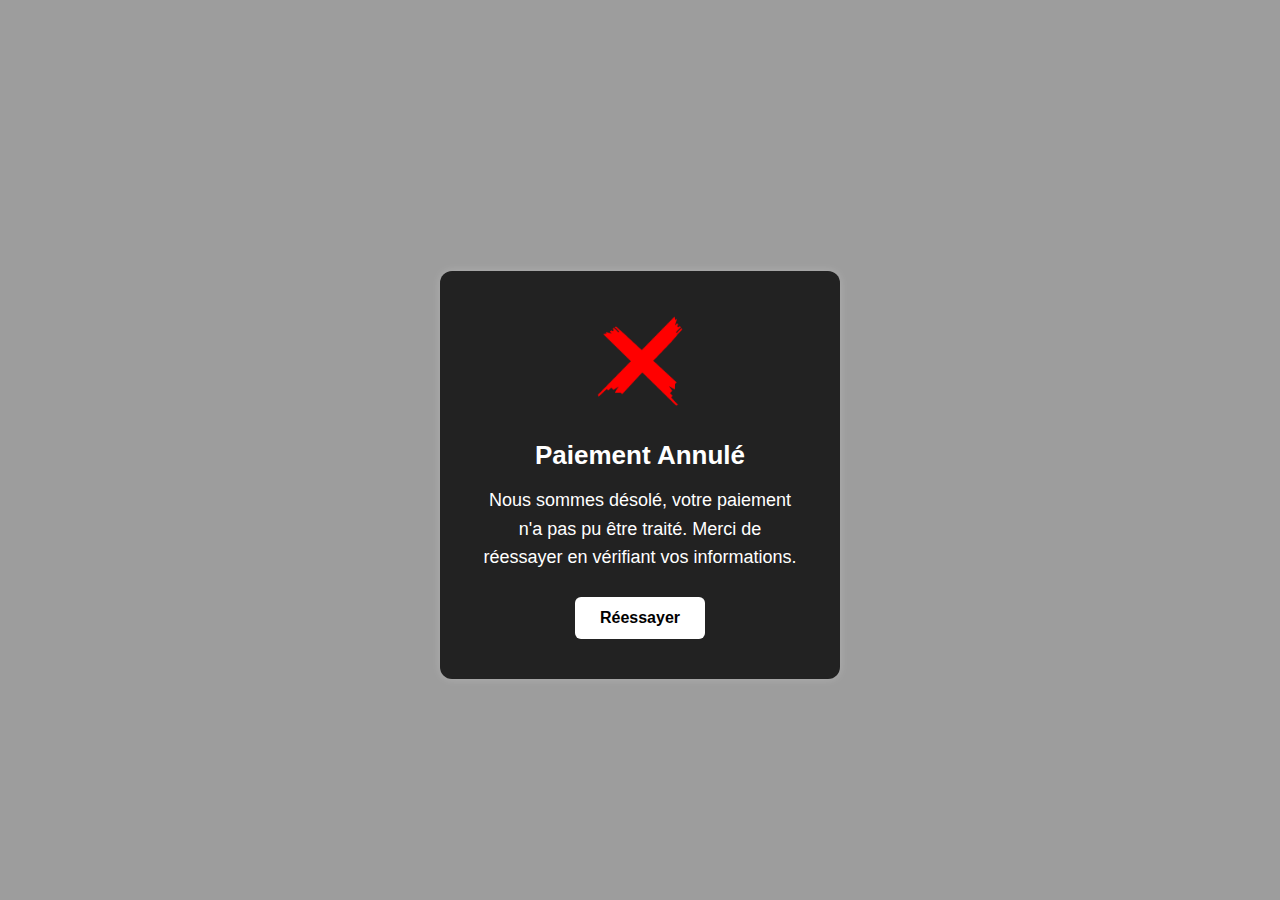
<file: cancel-formation.html>
<!DOCTYPE html>
<html lang="fr">
<head>
    <meta charset="UTF-8">
    <meta name="viewport" content="width=device-width, initial-scale=1.0">
    <link rel="stylesheet" href="cancel-formation.css">
    <link rel="icon" type="image/png" href="alkyai_logo_rounded.png">
    <title>Paiement Annulé</title>
</head>


<body>

    <div class="container">
        <img src="red-cross-mark-on-transparent-background-free-png.png" alt="Validé" class="icon">
        <h1>Paiement Annulé</h1>
        
        <p>
            Nous sommes désolé, votre paiement n'a pas pu être traité. Merci de réessayer en vérifiant vos informations. </p>
        <a href="index.html" class="btn">Réessayer</form></a>
    </div>


</body>
</html>
</file>
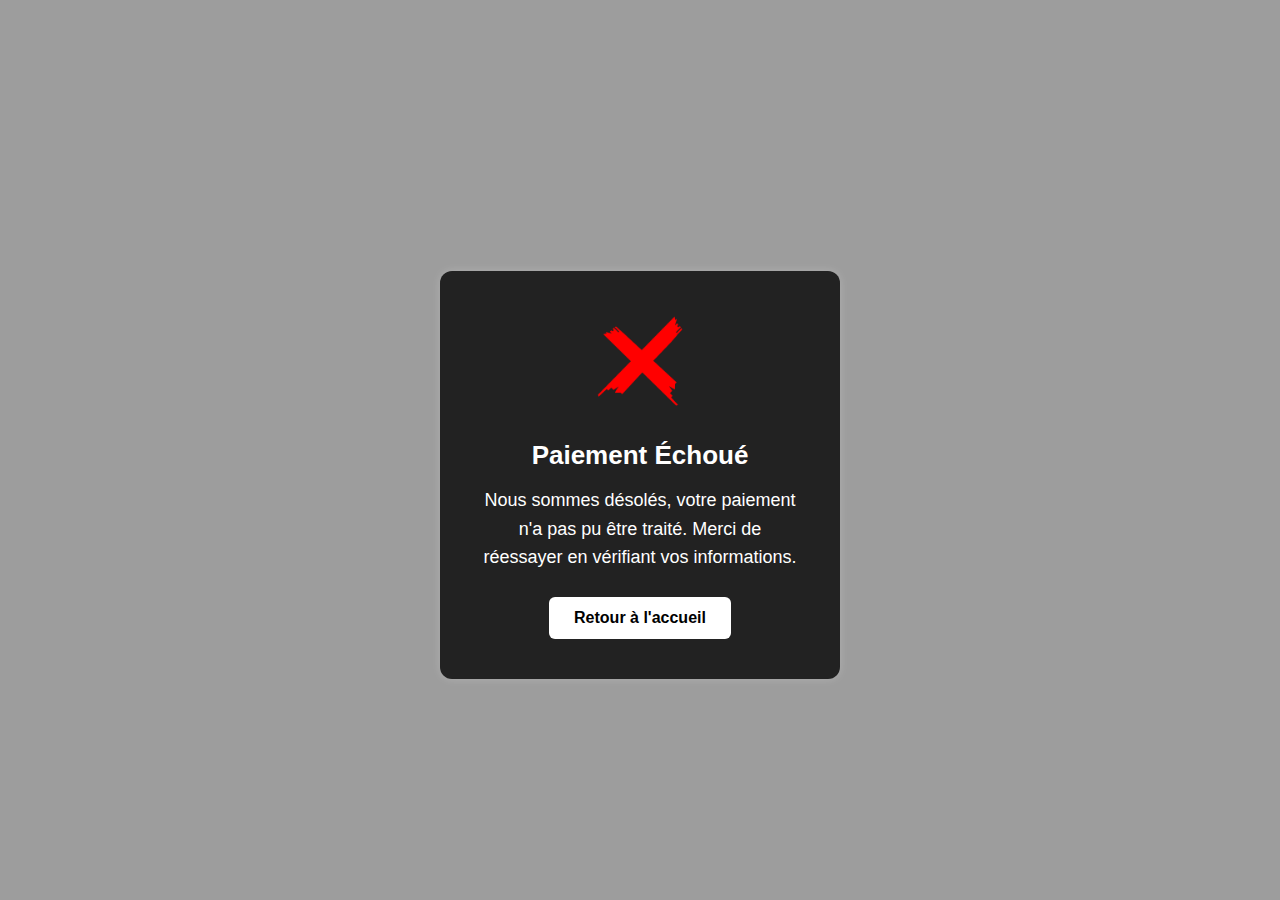
<file: cancel.html>
<!DOCTYPE html>
<html lang="fr">
<head>
    <meta charset="UTF-8">
    <meta name="viewport" content="width=device-width, initial-scale=1.0">
    <link rel="stylesheet" href="cancel.css">
    <link rel="icon" href="9448bfc1-2cb2-46be-924a-c9d4da2d4d9f.png" type="image/png">
    <title>Paiement Échoué</title>
</head>


<body>

    <div class="container">
        <img src="red-cross-mark-on-transparent-background-free-png.png" alt="Échec" class="icon">
        <h1>Paiement Échoué</h1>
        <p>Nous sommes désolés, votre paiement n'a pas pu être traité. Merci de réessayer en vérifiant vos informations.</p>
        <a href="index.html" class="btn">Retour à l'accueil</a>
    </div>


</body>
</html>
</file>
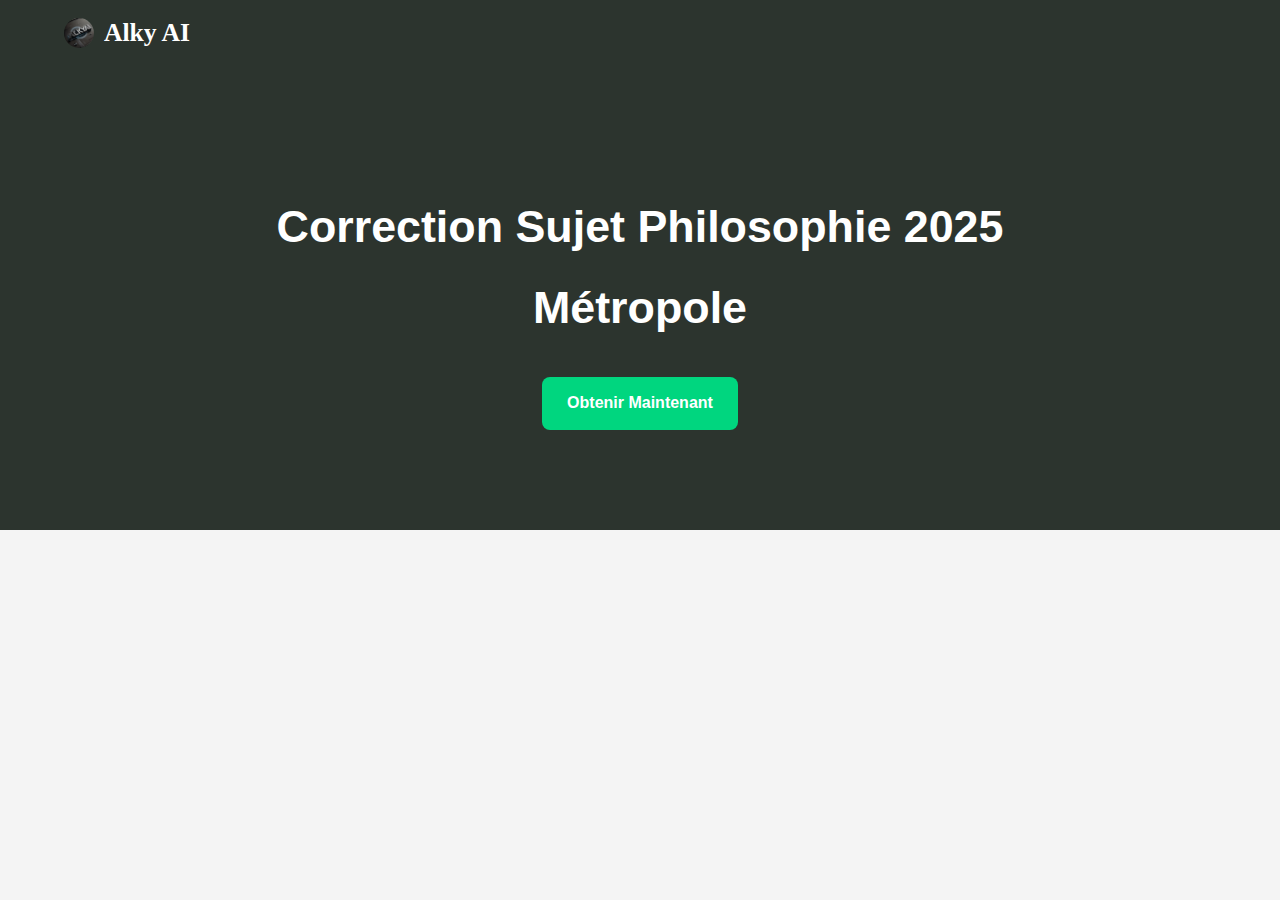
<file: formation.html>
<!DOCTYPE html>
<html lang="fr">
<head>
  <meta charset="UTF-8" />
  <meta name="viewport" content="width=device-width, initial-scale=1.0"/>
  <title>Investir dans AlkyBin</title>
  <link rel="stylesheet" href="formation.css" />
  <link rel="icon" type="image/png" href="alkyai_logo_rounded.png" />
  <script async src="https://www.googletagmanager.com/gtag/js?id=AW-16944560516"></script>
  <script>
    window.dataLayer = window.dataLayer || [];
    function gtag() { dataLayer.push(arguments); }
    gtag('js', new Date());
    gtag('config', 'AW-16944560516');
    gtag('event', 'conversion', {
      'send_to': 'AW-16944560516/APyoCLyY5q0aEITz5Y8_',
      'transaction_id': ''
    });
  </script>
</head>
<body>
  <header>
    <div class="logo">
      <a href="https://alkyai.fr" target="_blank">
        <img src="alkyai_logo_rounded.png" alt="Logo Alky AI" />
        <h1>Alky AI</h1>
      </a>
    </div>
    <div class="burger">
      <span></span><span></span><span></span>
    </div>
  
  </header>

  <section class="formation-hero centered-hero">
    <div class="centered-container">
      <h2>Correction Sujet Philosophie 2025 Métropole</h2>
      <p></p>
      <a href="paiement.html" class="cta-button">Obtenir Maintenant</a>
      <div class="image">
        
      </div>
    </div>
  </section>
  
  
  
  
  
  

  <script>
    document.addEventListener('DOMContentLoaded', function () {
      const burger = document.querySelector('.burger');
      const nav = document.querySelector('nav');
      burger.addEventListener('click', function () {
        this.classList.toggle('active');
        nav.classList.toggle('active');
      });
    });
  </script>
</body>
</html>
</file>
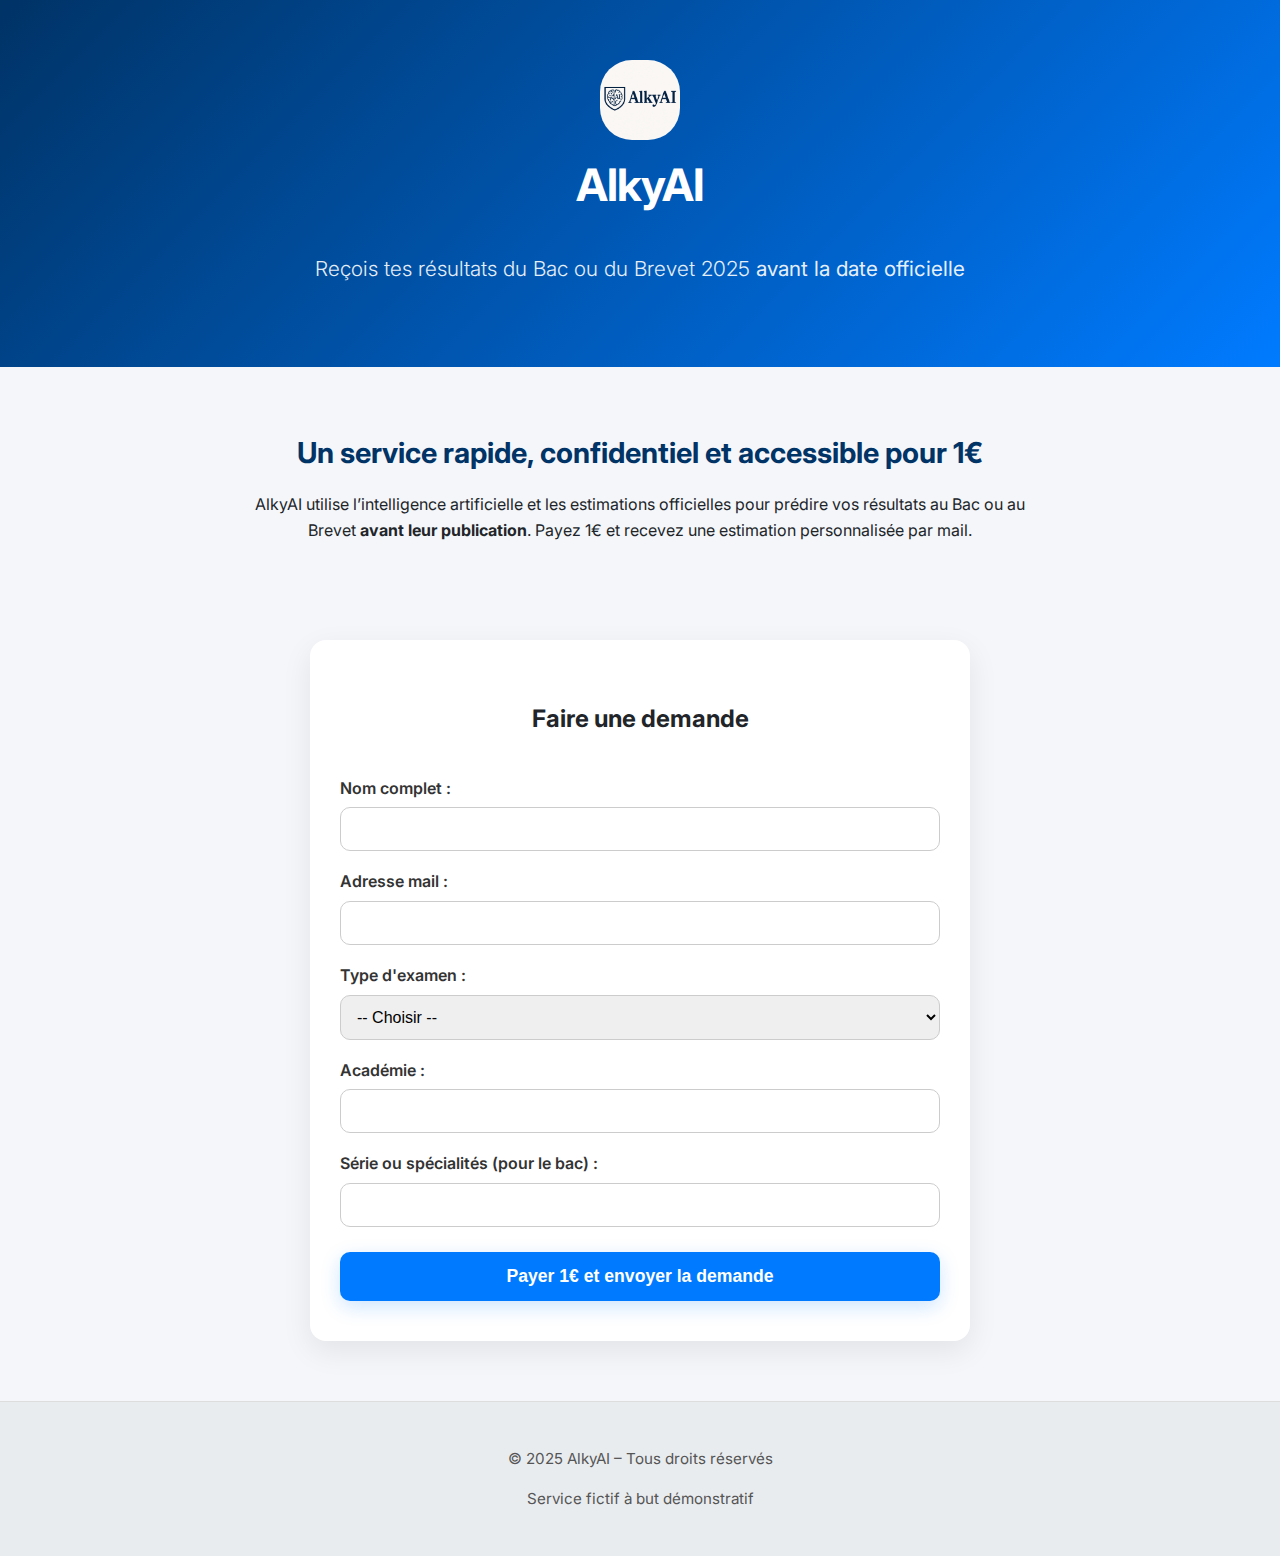
<file: paiement.html>
<!DOCTYPE html>
<html lang="fr">
<head>
  <meta charset="UTF-8">
  <meta name="viewport" content="width=device-width, initial-scale=1.0">
  <title>AlkyAI – Résultats en avance</title>
  <link rel="stylesheet" href="contacts.css">
  <link rel="preconnect" href="https://fonts.googleapis.com">
  <link href="https://fonts.googleapis.com/css2?family=Inter:wght@400;700&display=swap" rel="stylesheet">
  <script src="https://js.stripe.com/v3/"></script>
</head>
<body>
  <header class="hero">
    <div class="logo-container">
      <img src="9448bfc1-2cb2-46be-924a-c9d4da2d4d9f.png" alt="Logo AlkyAI" class="logo">
      <h1 class="site-title">AlkyAI</h1>
      <p class="subtitle">Reçois tes résultats du Bac ou du Brevet 2025 <strong>avant la date officielle</strong></p>
    </div>
  </header>

  <section class="intro">
    <h2>Un service rapide, confidentiel et accessible pour 1€</h2>
    <p>
      AlkyAI utilise l’intelligence artificielle et les estimations officielles pour prédire vos résultats au Bac ou au Brevet <strong>avant leur publication</strong>. Payez 1€ et recevez une estimation personnalisée par mail.
    </p>
  </section>

  <section class="form-section">
    <h2>Faire une demande</h2>
    <form id="payment-form">
      <label for="name">Nom complet :</label>
      <input type="text" id="name" name="name" required>

      <label for="email">Adresse mail :</label>
      <input type="email" id="email" name="email" required>

      <label for="exam-type">Type d'examen :</label>
      <select id="exam-type" name="exam-type" required>
        <option value="">-- Choisir --</option>
        <option value="bac">Baccalauréat 2025</option>
        <option value="brevet">Brevet 2025</option>
      </select>

      <label for="academy">Académie :</label>
      <input type="text" id="academy" name="academy" required>

      <label for="subject">Série ou spécialités (pour le bac) :</label>
      <input type="text" id="subject" name="subject">

      <button type="button" id="checkout-button">Payer 1€ et envoyer la demande</button>
      <div id="error-message" style="color:red; display:none; margin-top:10px;"></div>
    </form>
  </section>

  <footer>
    <p>&copy; 2025 AlkyAI – Tous droits réservés</p>
    <p>Service fictif à but démonstratif</p>
  </footer>

  <script>
    document.addEventListener('DOMContentLoaded', function() {
      const burger = document.querySelector('.burger');
      const nav = document.querySelector('nav');
      if (burger && nav) {
        burger.addEventListener('click', function() {
          this.classList.toggle('active');
          nav.classList.toggle('active');
        });
      }

      const stripe = Stripe('pk_live_51IOUQQLiKOMWxvxfVB9JQCvanxG3h9IuSwLSI8ubrN6oOSzL2ePTtADENrqfyG8bcBna0F3QYMKKBDPkA2P2BMlC000SnErLWq');
      const errorMessage = document.getElementById('error-message');
      const checkoutButton = document.getElementById('checkout-button');

      const loadingMessage = document.createElement('div');
      loadingMessage.id = 'loading-message';
      loadingMessage.style.display = 'none';
      loadingMessage.style.marginTop = '15px';
      loadingMessage.style.textAlign = 'center';
      loadingMessage.innerHTML = `
        <p style="font-size: 16px; color: #333;">Merci de patienter...</p>
        <div class="spinner" style="border: 4px solid rgba(0, 0, 0, 0.1); border-left-color: #000; width: 30px; height: 30px; border-radius: 50%; animation: spin 1s linear infinite; margin: auto;"></div>
        <style>
          @keyframes spin {
            0% { transform: rotate(0deg); }
            100% { transform: rotate(360deg); }
          }
        </style>
      `;
      checkoutButton.parentNode.insertBefore(loadingMessage, checkoutButton.nextSibling);

      checkoutButton.addEventListener('click', async () => {
        loadingMessage.style.display = 'block';
        errorMessage.style.display = 'none';

        try {
          const response = await fetch('https://alkyai.onrender.com/create-checkout-session-formation', {
            method: 'POST',
            headers: { 'Content-Type': 'application/json' },
            body: JSON.stringify({
              name: document.getElementById('name').value,
              email: document.getElementById('email').value,
              examType: document.getElementById('exam-type').value,
              academy: document.getElementById('academy').value,
              subject: document.getElementById('subject').value
            })
          });

          const session = await response.json();
          console.log("Session Stripe reçue :", session);

          if (!response.ok || !session.id) {
            throw new Error(session.error || "Erreur lors de la création de la session de paiement.");
          }

          const result = await stripe.redirectToCheckout({ sessionId: session.id });

          if (result.error) {
            throw new Error(result.error.message);
          }
        } catch (error) {
          console.error("Erreur :", error);
          errorMessage.textContent = `Erreur : ${error.message}`;
          errorMessage.style.display = 'block';
          loadingMessage.style.display = 'none';
        }
      });

      window.addEventListener('error', function(e) {
        console.error('Erreur globale :', e.message);
      });
    });
  </script>
</body>
</html>
</file>
<file: cancel-formation.css>
/* Reset des styles */
* {
    margin: 0;
    padding: 0;
    box-sizing: border-box;
}

/* BODY */
body {
    font-family: Arial, sans-serif;
    background-color: #9d9d9d;
    color: #fff;
    display: flex;
    flex-direction: column;
    align-items: center;
    justify-content: center;
    min-height: 100vh;
    padding: 20px;
    text-align: center;
}

/* HEADER */
header {
    width: 100%;
    text-align: center;
    background-color: #222;
    padding: 15px;
    font-size: 24px;
    font-weight: bold;
}

/* CONTENEUR PRINCIPAL */
.container {
    max-width: 90%;
    width: 400px;
    background: #222; /* Fond gris foncé */
    padding: 40px;
    border-radius: 12px;
    box-shadow: 0px 0px 10px rgba(255, 255, 255, 0.2);
    text-align: center;
    position: relative;
    margin-top: 50px;
}

/* IMAGE CROIX ROUGE */
.icon {
    width: 100px;
    margin-bottom: 25px;
}

/* TITRE */
h1 {
    font-size: 26px;
    margin-bottom: 15px;
}
h2 {
    font-family: 10px;
}
/* PARAGRAPHE */
p {
    font-size: 18px;
    margin-bottom: 25px;
    line-height: 1.6;
}

/* BOUTON */
.btn {
    background: #fff;
    color: #000;
    padding: 12px 25px;
    text-decoration: none;
    border-radius: 6px;
    font-weight: bold;
    display: inline-block;
    transition: 0.3s;
    font-size: 16px;
}
.btn:hover {
    background: #ccc;
}

/* FOOTER */
footer {
    width: 100%;
    text-align: center;
    background-color: #222;
    padding: 12px;
    position: absolute;
    bottom: 0;
    font-size: 14px;
}

/* 🔹 RESPONSIVE POUR TÉLÉPHONES */
@media screen and (max-width: 500px) {
    .container {
        width: 95%;
        padding: 30px;
    }

    h1 {
        font-size: 22px;
    }

    p {
        font-size: 16px;
    }

    .btn {
        font-size: 14px;
        padding: 10px 20px;
    }

    .icon {
        width: 80px;
    }
}
</file>
<file: cancel.css>
/* Reset des styles */
* {
    margin: 0;
    padding: 0;
    box-sizing: border-box;
}

/* BODY */
body {
    font-family: Arial, sans-serif;
    background-color: #9d9d9d;
    color: #fff;
    display: flex;
    flex-direction: column;
    align-items: center;
    justify-content: center;
    min-height: 100vh;
    padding: 20px;
    text-align: center;
}

/* HEADER */
header {
    width: 100%;
    text-align: center;
    background-color: #222;
    padding: 15px;
    font-size: 24px;
    font-weight: bold;
}

/* CONTENEUR PRINCIPAL */
.container {
    max-width: 90%;
    width: 400px;
    background: #222; /* Fond gris foncé */
    padding: 40px;
    border-radius: 12px;
    box-shadow: 0px 0px 10px rgba(255, 255, 255, 0.2);
    text-align: center;
    position: relative;
    margin-top: 50px;
}

/* IMAGE CROIX ROUGE */
.icon {
    width: 100px;
    margin-bottom: 25px;
}

/* TITRE */
h1 {
    font-size: 26px;
    margin-bottom: 15px;
}

/* PARAGRAPHE */
p {
    font-size: 18px;
    margin-bottom: 25px;
    line-height: 1.6;
}

/* BOUTON */
.btn {
    background: #fff;
    color: #000;
    padding: 12px 25px;
    text-decoration: none;
    border-radius: 6px;
    font-weight: bold;
    display: inline-block;
    transition: 0.3s;
    font-size: 16px;
}
.btn:hover {
    background: #ccc;
}

/* FOOTER */
footer {
    width: 100%;
    text-align: center;
    background-color: #222;
    padding: 12px;
    position: absolute;
    bottom: 0;
    font-size: 14px;
}

/* 🔹 RESPONSIVE POUR TÉLÉPHONES */
@media screen and (max-width: 500px) {
    .container {
        width: 95%;
        padding: 30px;
    }

    h1 {
        font-size: 22px;
    }

    p {
        font-size: 16px;
    }

    .btn {
        font-size: 14px;
        padding: 10px 20px;
    }

    .icon {
        width: 80px;
    }
}
</file>
<file: formation.css>
/* Reset des styles de base */
* {
    margin: 0;
    padding: 0;
    box-sizing: border-box;
  }
  
  body {
    font-family: Arial, sans-serif;
    line-height: 1.8;
    background-color: #f4f4f4;
    color: #333;
    width: 100%;
  }
  
  /* En-tête */
  header {
    background-color: #2c342e;
    color: #fff;
    display: flex;
    justify-content: space-between;
    align-items: center;
    padding: 10px 5%;
    font-family: Verdana, Geneva, Tahoma, sans-serif;
    width: 100%;
    position: relative;
  }
  
  .logo a {
    text-decoration: none;
    display: flex;
    align-items: center;
    gap: 10px;
    color: inherit;
  }
  
  .logo a:hover {
    opacity: 0.8;
  }
  
  .logo img {
    height: 30px;
    width: auto;
    border-radius: 15px;
  }
  
  .logo h1 {
    font-size: 1.6rem;
    font-family: Georgia, 'Times New Roman', Times, serif;
    white-space: nowrap;
  }
  
  /* Navigation */
  nav {
    display: flex;
    justify-content: center;
    flex-grow: 1;
    margin-left: -96px;
  }
  
  nav ul {
    list-style: none;
    display: flex;
    gap: 80px;
    padding: 0;
    flex-wrap: nowrap;
  }
  
  nav ul li a {
    color: #fff;
    text-decoration: none;
    font-size: 15px;
    padding: 8px;
  }
  
  /* Burger menu */
  .burger {
    display: none;
    cursor: pointer;
    width: 30px;
    height: 20px;
    position: relative;
    z-index: 100;
  }
  
  .burger span {
    display: block;
    position: absolute;
    height: 3px;
    width: 100%;
    background: white;
    border-radius: 3px;
    left: 0;
    transition: all 0.3s ease;
  }
  
  .burger span:nth-child(1) { top: 0; }
  .burger span:nth-child(2) { top: 50%; transform: translateY(-50%); }
  .burger span:nth-child(3) { bottom: 0; }
  
  .burger.active span:nth-child(1) {
    top: 50%;
    transform: translateY(-50%) rotate(45deg);
  }
  .burger.active span:nth-child(2) { opacity: 0; }
  .burger.active span:nth-child(3) {
    bottom: 50%;
    transform: translateY(50%) rotate(-45deg);
  }
  
  /* Responsive Navigation */
  @media screen and (max-width: 768px) {
    .burger {
      display: block;
    }
  
    nav {
      position: fixed;
      top: 0;
      right: -100%;
      width: 70%;
      height: 100vh;
      background-color: #333;
      flex-direction: column;
      justify-content: center;
      align-items: center;
      transition: right 0.3s ease;
      z-index: 99;
    }
  
    nav.active {
      right: 0;
    }
  
    nav ul {
      flex-direction: column;
      gap: 30px;
      text-align: center;
      display: flex;
    }
  
    nav ul li a {
      font-size: 18px;
    }
  
    .hero-content {
      flex-direction: column;
      text-align: center;
    }
  }
  
  /* Hero Section centrée */
  .centered-hero {
    display: flex;
    justify-content: center;
    align-items: center;
    flex-direction: column;
    text-align: center;
    padding: 120px 20px 60px;
    background: #2c342e;
    color: white;
    animation: fadeIn 1.5s ease-out;
  }
  
  .centered-container {
    max-width: 800px;
    width: 100%;
  }
  
  .centered-hero h2 {
    font-size: 2.8rem;
    margin-bottom: 20px;
    animation: slideUp 1s ease-out;
  }
  
  .centered-hero p {
    font-size: 1.3rem;
    margin-bottom: 30px;
    animation: slideUp 1.2s ease-out;
  }
  
  .centered-hero .cta-button {
    display: inline-block;
    animation: fadeIn 2s ease-out;
  }
  
  .centered-hero .image {
    margin-top: 40px;
    animation: fadeIn 2s ease-in;
  }
  
  .centered-hero .image img {
    max-width: 500px;
    width: 100%;
    border-radius: 12px;
    box-shadow: 0 8px 16px rgba(0, 0, 0, 0.3);
  }
  
  /* CTA button */
  .cta-button {
    padding: 12px 25px;
    background-color: #00d67f;
    color: #fff;
    border: none;
    border-radius: 8px;
    text-decoration: none;
    font-weight: bold;
    font-size: 16px;
    transition: background 0.3s ease, transform 0.2s;
  }
  
  .cta-button:hover {
    background-color: #00b96a;
    transform: scale(1.05);
  }
  
  /* Animations */
  @keyframes slideUp {
    from {
      opacity: 0;
      transform: translateY(40px);
    }
    to {
      opacity: 1;
      transform: translateY(0);
    }
  }
  
  @keyframes fadeIn {
    from { opacity: 0; }
    to { opacity: 1; }
  }
  
  /* Titres de section */
  .section-title {
    font-size: 2rem;
    text-align: center;
    margin-bottom: 40px;
    animation: slideUp 1s ease-out;
  }
  
  /* Pourquoi investir */
  .reasons {
    background-color: #fff;
    padding: 80px 20px;
  }
  
  .reasons-grid {
    display: flex;
    flex-wrap: wrap;
    justify-content: space-around;
    gap: 30px;
  }
  
  .reason-card {
    background: #f9f9f9;
    padding: 30px;
    border-radius: 12px;
    text-align: center;
    max-width: 300px;
    box-shadow: 0 6px 16px rgba(0, 0, 0, 0.1);
    transition: transform 0.3s ease;
  }
  
  .reason-card:hover {
    transform: translateY(-10px);
  }
  
  .reason-card img {
    width: 60px;
    height: 60px;
    margin-bottom: 20px;
  }
</file>
<file: contacts.css>
/* ----- Reset & Typo ----- */
body {
  margin: 0;
  font-family: 'Inter', 'Segoe UI', sans-serif;
  background: #f4f6f9;
  color: #212529;
  line-height: 1.6;
  font-size: 16px;
  overflow-x: hidden;
}

/* ----- Header Hero Section ----- */
.hero {
  background: linear-gradient(135deg, #003366, #007bff);
  color: white;
  padding: 60px 20px;
  text-align: center;
  animation: fadeInDown 1.2s ease-in-out;
}
.temoignages-alkyai {
  background-color: #f9fafb;
  padding: 4rem 1rem;
  font-family: 'Inter', sans-serif;
}

.temoignages-alkyai .container {
  max-width: 1200px;
  margin: 0 auto;
  text-align: center;
  
}

.temoignages-alkyai .title {
  font-size: 2.2rem;
  margin-bottom: -80px;
  color: #111;
  margin-top: 1px;

  
  font-size: 22px;
}

.temoignages-alkyai .intro {
  font-size: 1.1rem;
  color: #555;
  margin-bottom: 3rem;
  max-width: 700px;
  margin-left: auto;
  margin-right: auto;
}

.avis-grid {
  display: grid;
  gap: 2rem;
  grid-template-columns: repeat(auto-fit, minmax(320px, 1fr));
}

.card {
  background: white;
  border-radius: 16px;
  padding: 1.5rem;
  box-shadow: 0 8px 20px rgba(0, 0, 0, 0.05);
  text-align: left;
  display: flex;
  flex-direction: column;
  justify-content: space-between;
}

.profil {
  display: flex;
  align-items: center;
  gap: 1rem;
  margin-bottom: 1rem;
}

.profil img {
  width: 60px;
  height: 60px;
  border-radius: 100px;
  object-fit: cover;
  border: 2px solid #00c3ff;
}

.profil h3 {
  margin: 0;
  font-size: 1.1rem;
  color: #111;
}

.profil .role {
  margin: 0;
  font-size: 0.9rem;
  color: #666;
}

.commentaire {
  font-size: 1rem;
  color: #333;
  margin-bottom: 1rem;
  font-style: italic;
}
.fake-comment-section {
  max-width: 600px;
  margin: 40px auto;
  padding: 20px;
  background-color: #f4f4f4;
  border: 2px dashed #ccc;
  border-radius: 10px;
  font-family: 'Inter', sans-serif;
}

.fake-comment-section h2 {
  font-size: 1.4rem;
  margin-bottom: 15px;
  color: #333;
  text-align: center;
}

.comment-box {
  display: flex;
  flex-direction: column;
  gap: 10px;
}

.comment-box textarea {
  padding: 10px;
  font-size: 1rem;
  resize: vertical;
  height: 100px;
  border-radius: 6px;
  border: 1px solid #bbb;
  background-color: #fff;
}

.comment-box button {
  align-self: flex-end;
  padding: 8px 16px;
  background-color: #ddd;
  border: none;
  border-radius: 6px;
  
  color: #666;
}

.video {
  width: 100%;
  border-radius: 10px;
}

.logo-container {
  display: flex;
  flex-direction: column;
  align-items: center;
  gap: 10px;
}

.logo {
  width: 80px;
  animation: logoBounce 2s infinite;
  border-radius: 40%; /* ✅ Cela rend l’image ronde */
}
.payment-icons {
  display: flex;
  justify-content: center;
  gap: 15px;
  margin-top: 19px;
  align-items: center;
}
.security-message {
  background: #e9f7ef;
  color: #155724;
  border: 1px solid #c3e6cb;
  padding: 15px 20px;
  border-radius: 8px;
  margin-bottom: 25px;
  display: flex;
  align-items: center;
  gap: 10px;
  font-size: 0.95em;
  animation: fadeIn 0.8s ease-in;
}
.trusted-footer {
  background: #f1f3f5;
  color: #343a40;
  text-align: center;
  padding: 30px 20px;
  font-size: 0.9em;
  border-top: 1px solid #dee2e6;
}

.trust-messages p {
  margin: 6px 0;
}
.service-notice {
  background-color: #e3f2fd;
  padding: 20px;
  text-align: center;
  font-size: 0.95em;
  color: #0d47a1;
  border-top: 1px solid #bbdefb;
  border-bottom: 1px solid #bbdefb;
  margin-top: 40px;
  border-radius: 8px;
  max-width: 700px;
  margin-left: auto;
  margin-right: auto;
  animation: fadeIn 1s ease;
}

.service-notice p {
  margin: 8px 0;
}
.email-hint {
  color: #555;
  font-size: 0.85em;
  margin-top: 5px;
  display: block;
  font-style: italic;
}

.trust-messages a {
  color: #007bff;
  text-decoration: none;
  font-weight: 500;
}

.trust-messages a:hover {
  text-decoration: underline;
}

.legal {
  margin-top: 20px;
  font-size: 0.85em;
  color: #666;
}


.lock-icon {
  font-size: 1.5em;
}

.payment-icons img {
  height: 24px;
  opacity: 0.9;
  transition: transform 0.2s ease;
}

.payment-icons img:hover {
  transform: scale(1.1);
  opacity: 1;
}

.site-title {
  font-size: 2.8em;
  font-weight: 700;
  margin: 0;
  letter-spacing: -1px;
}

.subtitle {
  font-size: 1.3em;
  font-weight: 300;
  opacity: 0.9;
}

/* ----- Intro Text ----- */
.intro {
  padding: 40px 20px;
  max-width: 800px;
  margin: 0 auto;
  text-align: center;
  animation: fadeInUp 1.5s ease-out;
}

.intro h2 {
  font-size: 1.8em;
  color: #003366;
  margin-bottom: 15px;
}

/* ----- Form Section ----- */
.form-section {
  background: white;
  padding: 40px 30px;
  max-width: 600px;
  margin: 40px auto;
  box-shadow: 0 10px 30px rgba(0, 0, 0, 0.08);
  border-radius: 16px;
  animation: fadeIn 1.8s ease-in-out;
}

form {
  display: flex;
  flex-direction: column;
}

label {
  margin-top: 18px;
  font-weight: 600;
  color: #333;
}

input,
select {
  padding: 12px;
  font-size: 1em;
  border: 1px solid #ccc;
  border-radius: 10px;
  margin-top: 6px;
  transition: border-color 0.3s, box-shadow 0.3s;
}

input:focus,
select:focus {
  border-color: #007bff;
  box-shadow: 0 0 0 3px rgba(0, 123, 255, 0.1);
  outline: none;
}

button {
  margin-top: 25px;
  padding: 14px;
  background: #007bff;
  color: white;
  border: none;
  border-radius: 10px;
  font-size: 1.1em;
  font-weight: 600;
  cursor: pointer;
  transition: background 0.3s, transform 0.2s;
  box-shadow: 0 6px 20px rgba(0, 123, 255, 0.2);
}

button:hover {
  background: #0056b3;
  transform: translateY(-2px);
}
.form-section h2 {
  text-align: center;
}

#error-message {
  margin-top: 10px;
  color: red;
  font-size: 0.95em;
  animation: fadeIn 0.4s ease-in-out;
}

/* ----- Spinner & Loading ----- */
.spinner {
  border: 4px solid rgba(0, 0, 0, 0.1);
  border-left-color: #007bff;
  width: 30px;
  height: 30px;
  border-radius: 50%;
  animation: spin 0.8s linear infinite;
  margin: 20px auto;
}

/* ----- Footer ----- */
footer {
  background: #e9ecef;
  text-align: center;
  padding: 30px;
  font-size: 0.95em;
  color: #555;
  margin-top: 60px;
  border-top: 1px solid #ddd;
}

/* ----- Keyframe Animations ----- */
@keyframes logoBounce {
  0%, 100% {
    transform: translateY(0px);
  }
  50% {
    transform: translateY(-10px);
  }
}

@keyframes spin {
  0% { transform: rotate(0deg); }
  100% { transform: rotate(360deg); }
}

@keyframes fadeInDown {
  from {
    opacity: 0;
    transform: translateY(-20px);
  }
  to {
    opacity: 1;
    transform: translateY(0);
  }
}

@keyframes fadeInUp {
  from {
    opacity: 0;
    transform: translateY(20px);
  }
  to {
    opacity: 1;
    transform: translateY(0);
  }
}

@keyframes fadeIn {
  from {
    opacity: 0;
    transform: scale(0.98);
  }
  to {
    opacity: 1;
    transform: scale(1);
  }
}
@media (max-width: 600px) {
  .site-title {
    font-size: 2em;
  }

  .subtitle {
    font-size: 1.1em;
  }

  .intro h2 {
    font-size: 1.5em;
  }

  .form-section {
    padding: 30px 15px;
    margin: 20px 10px;
  }

  input,
  select {
    font-size: 1em;
    padding: 10px;
  }

  button {
    font-size: 1em;
    padding: 12px;
  }

  .payment-icons {
    flex-wrap: wrap;
    gap: 10px;
  }

  .security-message {
    font-size: 0.9em;
    padding: 12px;
  }

  .service-notice {
    font-size: 0.9em;
    padding: 15px;
  }

  footer {
    font-size: 0.85em;
    padding: 20px 10px;
  }

  .trusted-footer {
    font-size: 0.85em;
    padding: 20px 10px;
  }
}
.official-logos {
  display: flex;
  justify-content: center;
  gap: 25px;
  margin-top: 20px;
  flex-wrap: wrap;
  align-items: center;
  animation: fadeIn 1.2s ease-in;
}

.official-logos img {
  height: 42px;
  max-width: 120px;
  object-fit: contain;
  opacity: 0.9;
  transition: transform 0.3s ease;
  border-radius: 8px; /* ✅ coins arrondis */
}

.official-logos img:hover {
  transform: scale(1.05);
  opacity: 1;
}
.payment-delay-message {
  text-align: center;
  font-size: 0.85em;
  color: #6c757d;
  margin-top: 30px;
  margin-bottom: 10px;
  font-style: italic;
}
</file>
